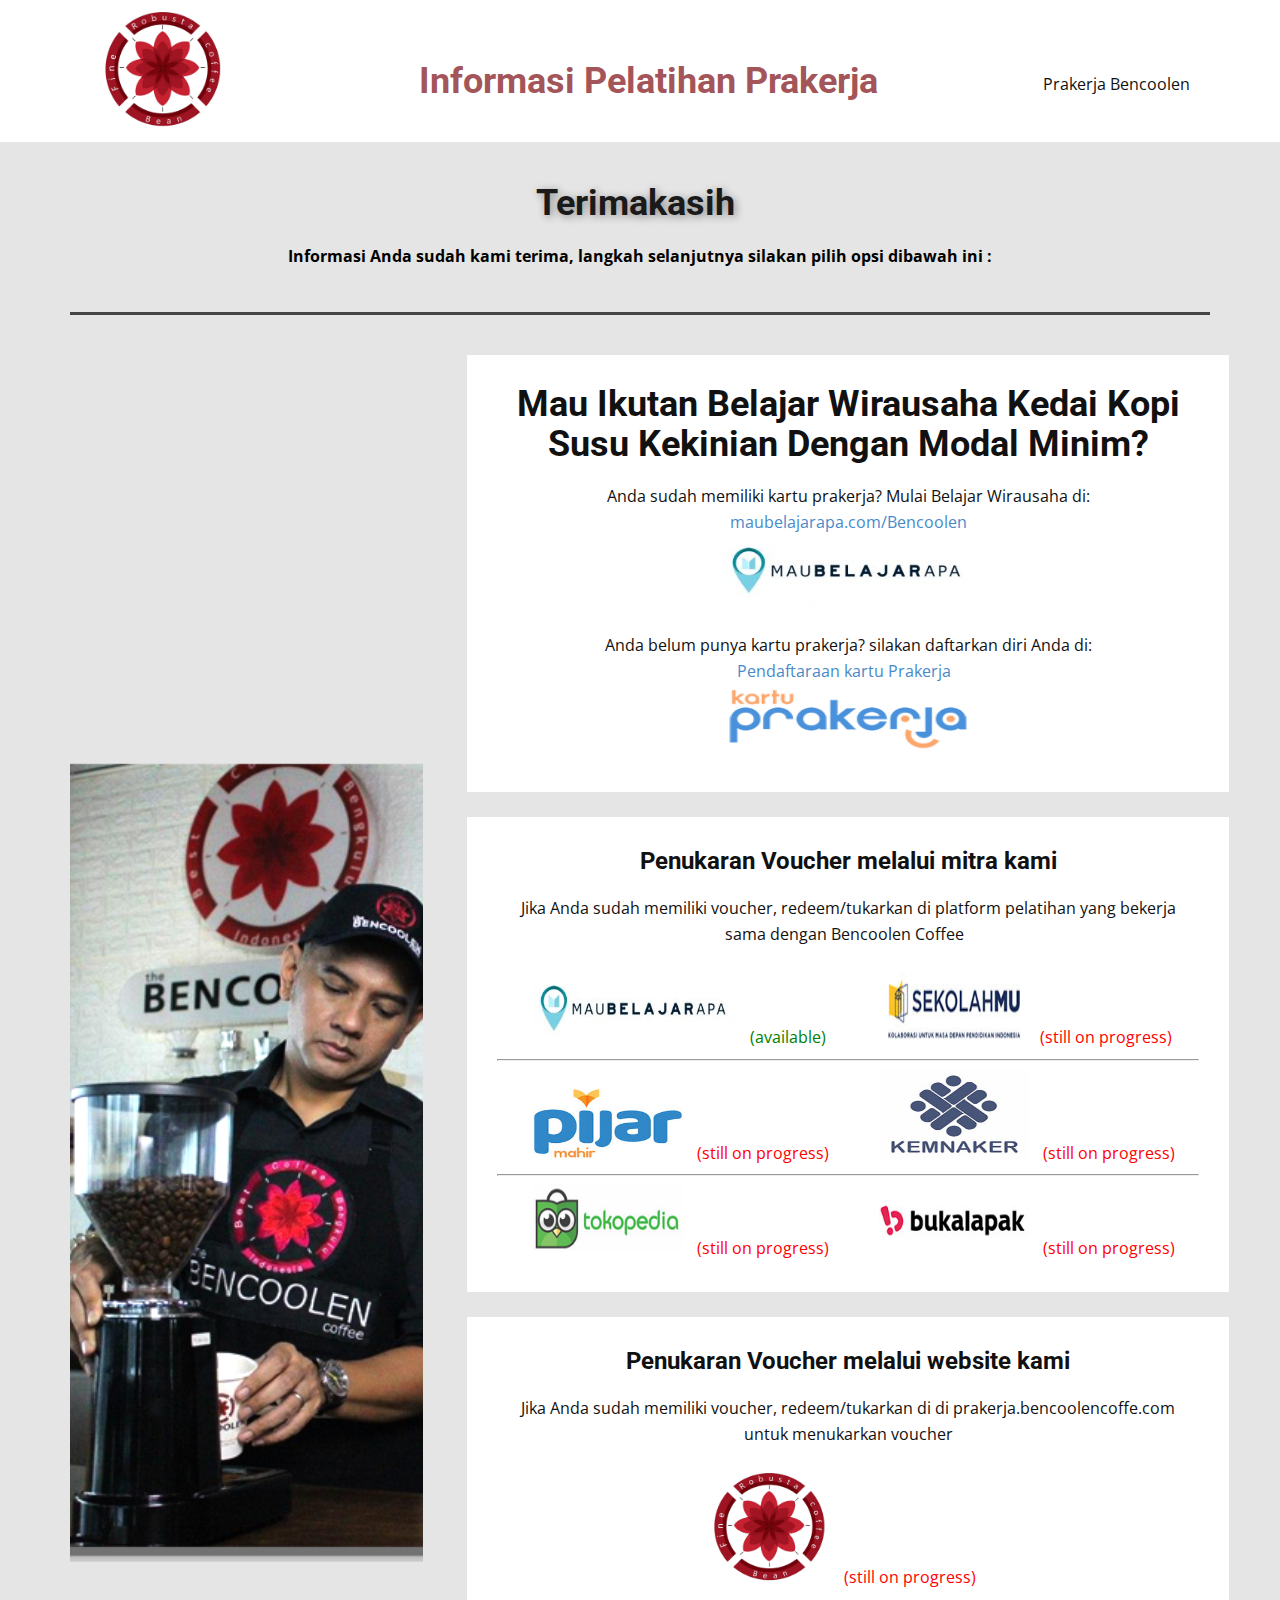
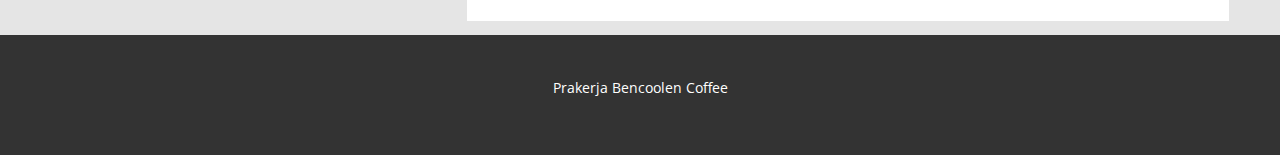
<file: terimakasih2/index.html>
<!DOCTYPE html>
<html style="font-size: 16px;">
  <head>
    <meta name="viewport" content="width=device-width, initial-scale=1.0">
    <meta charset="utf-8">
    <meta name="keywords" content="Informasi Pelatihan Prakerja">
    <meta name="description" content="">
    <meta name="page_type" content="np-template-header-footer-from-plugin">
    <title>informasi prakerja</title>
    <link rel="stylesheet" href="nicepage.css" media="screen">
<link rel="stylesheet" href="informasi-prakerja.css" media="screen">
    <script class="u-script" type="text/javascript" src="jquery.js" defer=""></script>
    <script class="u-script" type="text/javascript" src="nicepage.js" defer=""></script>
    <meta name="generator" content="Nicepage 2.23.0, nicepage.com">
    
    <link id="u-theme-google-font" rel="stylesheet" href="https://fonts.googleapis.com/css?family=Roboto:100,100i,300,300i,400,400i,500,500i,700,700i,900,900i|Open+Sans:300,300i,400,400i,600,600i,700,700i,800,800i">
    <script type="application/ld+json">{
		"@context": "http://schema.org",
		"@type": "Organization",
		"name": "Site1",
		"url": "index.html",
		"logo": "images/logobencoolen.png"
}</script>
    <meta property="og:title" content="informasi prakerja">
    <meta property="og:type" content="website">
    <meta name="theme-color" content="#478ac9">
    <link rel="canonical" href="index.html">
    <meta property="og:url" content="index.html">
  </head>
  <body data-home-page="informasi-prakerja.html" data-home-page-title="informasi prakerja" class="u-body"><header class="u-clearfix u-header u-header" id="sec-6339"><div class="u-clearfix u-sheet u-sheet-1">
        <a href="http://prakerja.bencoolencoffee.com" class="u-image u-logo u-image-1" title="prakerja" data-image-width="604" data-image-height="567">
          <img src="images/logobencoolen.png" class="u-logo-image u-logo-image-1" data-image-width="125">
        </a>
        <h2 class="u-align-center u-hidden-sm u-hidden-xs u-subtitle u-text u-text-palette-2-dark-1 u-text-1">Informasi Pelatihan Prakerja</h2>
        <nav class="u-menu u-menu-dropdown u-offcanvas u-menu-1">
          <div class="menu-collapse" style="font-size: 1rem; letter-spacing: 0;">
            <a class="u-button-style u-custom-left-right-menu-spacing u-custom-padding-bottom u-custom-top-bottom-menu-spacing u-nav-link u-text-active-palette-1-base u-text-hover-palette-2-base" href="#">
              <svg><use xmlns:xlink="http://www.w3.org/1999/xlink" xlink:href="#menu-hamburger"></use></svg>
              <svg version="1.1" xmlns="http://www.w3.org/2000/svg" xmlns:xlink="http://www.w3.org/1999/xlink"><defs><symbol id="menu-hamburger" viewBox="0 0 16 16" style="width: 16px; height: 16px;"><rect y="1" width="16" height="2"></rect><rect y="7" width="16" height="2"></rect><rect y="13" width="16" height="2"></rect>
</symbol>
</defs></svg>
            </a>
          </div>
          <div class="u-custom-menu u-nav-container">
            <ul class="u-nav u-unstyled u-nav-1"><li class="u-nav-item"><a class="u-button-style u-nav-link u-text-active-palette-1-base u-text-hover-palette-2-base" href="http://prakerja.bencoolencoffee.com" style="padding: 10px 20px;">Prakerja Bencoolen</a>
</li></ul>
          </div>
          <div class="u-custom-menu u-nav-container-collapse">
            <div class="u-black u-container-style u-inner-container-layout u-opacity u-opacity-95 u-sidenav">
              <div class="u-menu-close"></div>
              <ul class="u-align-center u-nav u-popupmenu-items u-unstyled u-nav-2"><li class="u-nav-item"><a class="u-button-style u-nav-link" href="http://prakerja.bencoolencoffee.com" style="padding: 10px 20px;">Prakerja Bencoolen</a>
</li></ul>
            </div>
            <div class="u-black u-menu-overlay u-opacity u-opacity-70"></div>
          </div>
        </nav>
      </div></header>
    <section class="u-align-center u-clearfix u-grey-10 u-section-1" id="sec-5046">
      <div class="u-clearfix u-sheet u-sheet-1">
        <h2 class="u-text u-text-grey-90 u-text-1">Terimakasih&nbsp;</h2>
        <p class="u-text u-text-black u-text-2">Informasi Anda sudah kami terima, langkah selanjutnya silakan pilih opsi dibawah ini :</p>
      </div>
    </section>

    <section class="u-align-center u-clearfix u-grey-10 u-section-2" id="sec-559c">
      <div class="u-clearfix u-sheet u-sheet-1">
        <div class="u-border-3 u-border-grey-dark-1 u-expanded-width-lg u-expanded-width-md u-expanded-width-sm u-expanded-width-xs u-line u-line-horizontal u-line-1"></div>
        
        <div class="u-list-1">
          <div class="u-container-style u-custom-background u-list-item u-repeater-item u-video-cover u-white u-list-item-1">
            <div class="u-container-layout u-similar-container u-valign-bottom-lg u-valign-bottom-md u-valign-bottom-sm u-valign-bottom-xs u-container-layout-1">
              <h2 class="u-align-center u-text u-text-default u-text-1">Mau Ikutan Belajar Wirausaha Kedai Kopi Susu Kekinian Dengan Modal Minim?</h2>
              <p class="u-align-center u-text u-text-2">Anda sudah memiliki kartu prakerja? Mulai Belajar Wirausaha di: <a href="https://maubelajarapa.com/workshop/fnb-hospitality/beverage/coffee/belajar-wirausaha-kedai-kopi-susu-kekinian-dengan-modal-minim/" class="u-btn u-button-style u-none u-text-palette-1-base u-btn-1" target="_blank">maubelajarapa.com/Bencoolen</a><br>
              <img src="images/MBAlogo1000x300-300x90.jpg" alt="" width="250" height="70" data-href="https://maubelajarapa.com/workshop/fnb-hospitality/beverage/coffee/belajar-wirausaha-kedai-kopi-susu-kekinian-dengan-modal-minim/"><br>
              <!--<a href="https://maubelajarapa.com/workshop/fnb-hospitality/beverage/coffee/belajar-wirausaha-kedai-kopi-susu-kekinian-dengan-modal-minim/" class="u-btn u-button-style u-none u-text-palette-1-base u-btn-1" target="_blank">Mulai!</a>&nbsp;&nbsp;</p>-->
              <p class="u-align-center u-text u-text-2">Anda belum punya kartu prakerja? silakan daftarkan diri Anda di: <a href="https://dashboard.prakerja.go.id/daftar" class="u-btn u-button-style u-none u-text-palette-1-base u-btn-1" target="_blank">Pendaftaraan kartu Prakerja</a>&nbsp;&nbsp;
              <br><img src="images/Logo-Prakerja.png" alt="" width="250" height="70" data-href="https://dashboard.prakerja.go.id/daftar">
              </p>
            </div>
          </div>
          &nbsp;
          <!--<div class="u-container-style u-list-item u-repeater-item u-video-cover u-white u-list-item-2">
            <div class="u-container-layout u-similar-container u-valign-bottom-lg u-valign-bottom-md u-valign-bottom-sm u-valign-bottom-xs u-container-layout-2">
              <h4 class="u-align-center u-text u-text-default u-text-3">Sudah Memilik Kartu Prakerja&nbsp;</h4>
              <p class="u-align-center u-text u-text-4"> Bila Anda Anda sudah terdaftar sebagai peserta prakerja silakan tukarkan kartu prakerja dengan Voucher Prakerja Anda di marketplace Bukalapak dan Tokopedia</p>
              <img src="images/tokopedia.jpg" alt="" class="u-image u-image-default u-image-5" data-image-width="200" data-image-height="76" data-href="http://www.tokopedia.com">
              <img src="images/bukapalak.jpg" alt="" class="u-image u-image-default u-image-6" data-image-width="200" data-image-height="76" data-href="http://www.bukalapak.com">
             
            </div>
          </div>-->
          
          <div class="u-container-style u-list-item u-repeater-item u-video-cover u-white u-list-item-2">
            <div class="u-container-layout u-similar-container u-valign-bottom-lg u-valign-bottom-md u-valign-bottom-sm u-valign-bottom-xs u-container-layout-2">
              <h4 class="u-align-center u-text u-text-default u-text-5">Penukaran Voucher melalui mitra kami</h4>
              <p class="u-align-center u-text u-text-6">Jika Anda sudah memiliki voucher, redeem/tukarkan di platform pelatihan yang bekerja sama dengan Bencoolen Coffee&nbsp;&nbsp;</p><br>
              <style>
              #borderimg:hover {
                  border: 5px solid transparent;
                  padding: 0px;
                  border-radius: 20px;
                  background-color: green;
                  
              }
              #borderimg1:hover {
                  border: 5px solid transparent;
                  padding: 0px;
                  border-radius: 20px;
                  background-color: red;
                  
              }
              </style>
              &nbsp;&nbsp;&nbsp;&nbsp;&nbsp;&nbsp;&nbsp;&nbsp;&nbsp;<img src="images/MBAlogo1000x300-300x90.jpg" id="borderimg" alt="" width="203" height="70" data-href="http://www.maubelajarapa.com"> <font class="u-align-center u-text u-text-8" size="3" color="green">(available)</font>
              &nbsp;&nbsp;&nbsp;&nbsp;&nbsp;&nbsp;&nbsp;&nbsp;&nbsp;<img src="images/sekolahmu.jpg" id="borderimg1" alt="" width="150" height="70" data-href="#"> <font class="u-align-center u-text u-text-8" size="3" color="red">(still on progress)</font><hr>
              &nbsp;&nbsp;&nbsp;&nbsp;&nbsp;&nbsp;&nbsp;&nbsp;&nbsp;<img src="images/pijar-mahir-logo.jpg" id="borderimg1" alt="" width="150" height="70" data-href="#"> <font class="u-align-center u-text u-text-8" size="3" color="red">(still on progress)</font>
              &nbsp;&nbsp;&nbsp;&nbsp;&nbsp;&nbsp;&nbsp;&nbsp;&nbsp;<img src="images/kemenaker.jpg" id="borderimg1" alt="" width="150" height="90" data-href="#"> <font class="u-align-center u-text u-text-8" size="3" color="red">(still on progress)</font><hr>
              <!--<br><br><br>
            <p class="u-align-center u-text u-text-6">Mitra Market Place Bencoolen Coffee&nbsp;&nbsp;</p>-->
              &nbsp;&nbsp;&nbsp;&nbsp;&nbsp;&nbsp;&nbsp;&nbsp;&nbsp;<img src="images/tokopedia.jpg" id="borderimg1" alt="" width="150" height="70" data-href="#"> <font class="u-align-center u-text u-text-8" size="3" color="red">(still on progress)</font>
              &nbsp;&nbsp;&nbsp;&nbsp;&nbsp;&nbsp;&nbsp;&nbsp;&nbsp;<img src="images/bukapalak.jpg" id="borderimg1" alt="" width="150" height="70" data-href="#"> <font class="u-align-center u-text u-text-8" size="3" color="red">(still on progress)</font>
            </div>
          </div>
          &nbsp;
          <div class="u-container-style u-list-item u-repeater-item u-video-cover u-white u-list-item-3">
            <div class="u-container-layout u-similar-container u-valign-bottom-lg u-valign-bottom-md u-valign-bottom-sm u-valign-bottom-xs u-container-layout-3">
              <h4 class="u-align-center u-text u-text-default u-text-7">Penukaran Voucher melalui website kami</h4>
              <p class="u-align-center u-text u-text-8">Jika Anda sudah memiliki voucher, redeem/tukarkan di di prakerja.bencoolencoffe.com untuk menukarkan voucher<br>
              <br><img src="images/logobencoolen.png" alt="" width="120" height="110" data-href="#"> <font class="u-align-center u-text u-text-8" size="3" color="red">(still on progress)</font>
              </p>
            </div>
          </div>
        </div>
        <img class="u-expand-resize u-hidden-md u-hidden-sm u-hidden-xs u-image u-image-17" src="images/maslucky3.png" data-image-width="434" data-image-height="552">
      </div>
    </section>
    
    
    <footer class="u-align-center u-clearfix u-footer u-grey-80 u-footer" id="sec-4236"><div class="u-clearfix u-sheet u-sheet-1">
        <p class="u-small-text u-text u-text-variant u-text-1">Prakerja Bencoolen Coffee</p>
      </div></footer>

    <span style="height: 62px; width: 62px; margin-left: 0; margin-right: auto; margin-top: 0; background-image: none; right: 25px; bottom: 25px;" class="u-back-to-top u-icon u-icon-circle u-opacity u-opacity-90 u-palette-2-base u-spacing-9" data-href="#">
      <svg class="u-svg-link" preserveAspectRatio="xMidYMin slice" viewBox="0 0 551.13 551.13"><use xmlns:xlink="http://www.w3.org/1999/xlink" xlink:href="#svg-1d98"></use></svg>
      <svg class="u-svg-content" enable-background="new 0 0 551.13 551.13" viewBox="0 0 551.13 551.13" xmlns="http://www.w3.org/2000/svg" id="svg-1d98"><path d="m275.565 189.451 223.897 223.897h51.668l-275.565-275.565-275.565 275.565h51.668z"></path></svg>
    </span>
  </body>
</html>
</file>
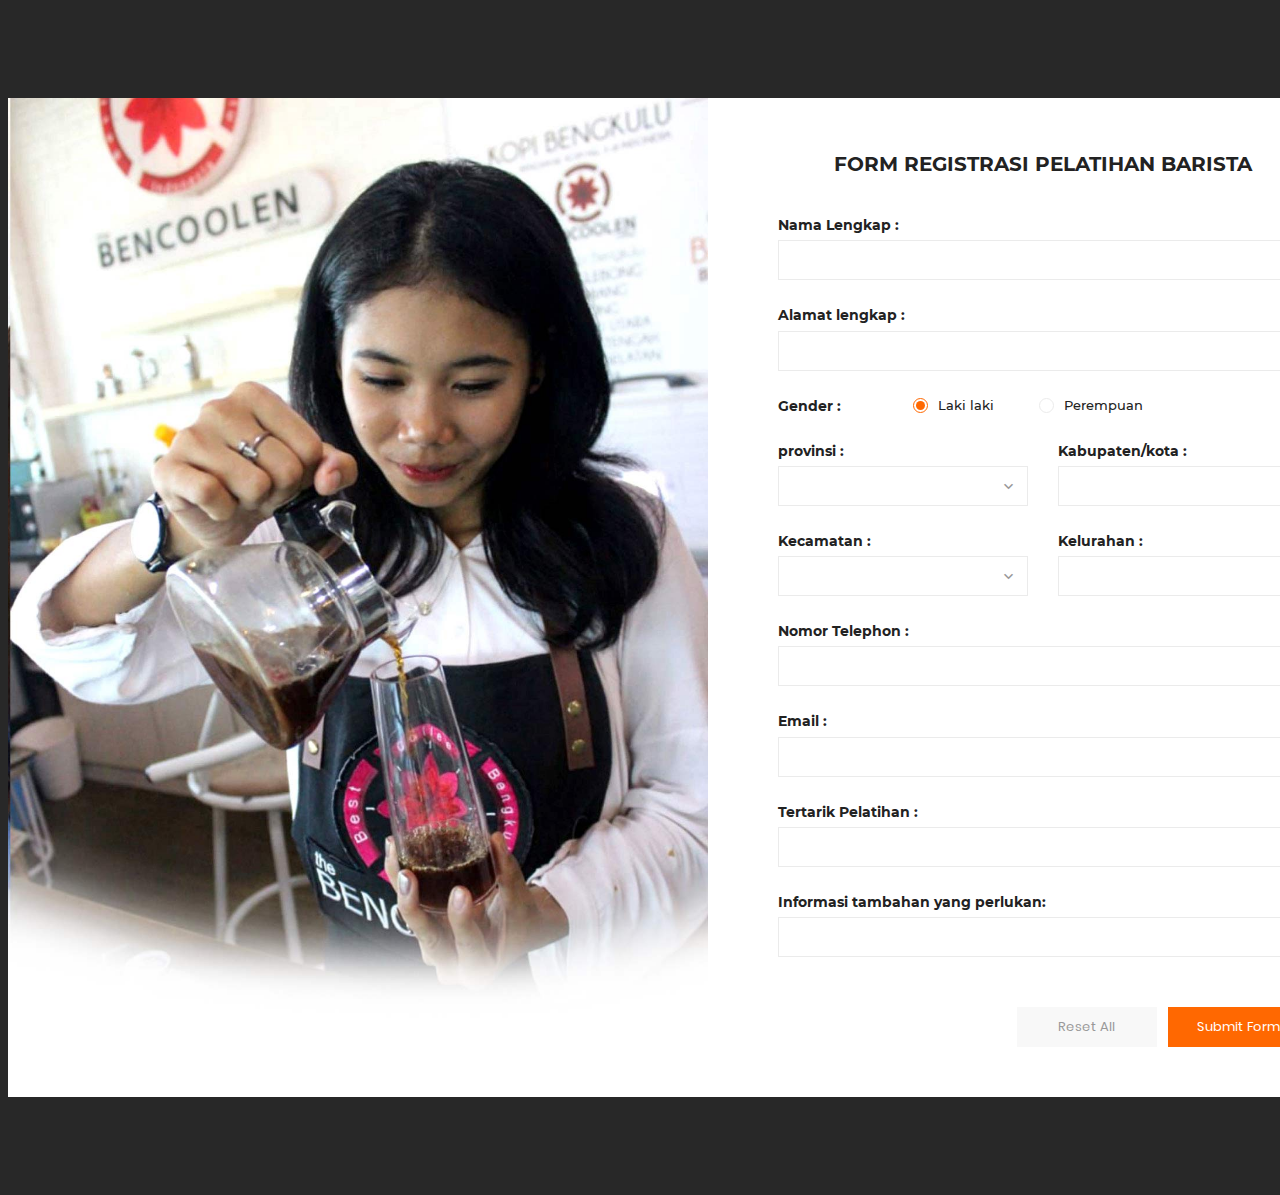
<file: index_.html>
<!DOCTYPE html>
<html lang="en">
<head>
    <meta charset="UTF-8">
    <meta name="viewport" content="width=device-width, initial-scale=1.0">
    <meta http-equiv="X-UA-Compatible" content="ie=edge">
    <title>Sign Up Form by Colorlib</title>

    <!-- Font Icon -->
    <link rel="stylesheet" href="fonts/material-icon/css/material-design-iconic-font.min.css">

    <!-- Main css -->
    <link rel="stylesheet" href="css/style.css">
</head>
<body>

    <div class="main">
        <div class="container">
            <div class="signup-content">
                <div class="signup-img">
                    <img src="images/signup-img.jpg" alt="">
                </div>
                <div class="signup-form">
                    <form method="POST" class="register-form" id="register-form">
                        <h2 align="center">Form Registrasi Pelatihan Barista</h2>
                        <div class="form-group">
                            <div class="form-group">
                                <label for="name">Nama Lengkap :</label>
                                <input type="text" name="name" id="name" required/>
                            </div>
                            
                        </div>
                        <div class="form-group">
                            <label for="address">Alamat lengkap :</label>
                            <input type="text" name="address" id="address" required/>
                        </div>
                        <div class="form-radio">
                            <label for="gender" class="radio-label">Gender :</label>
                            <div class="form-radio-item">
                                <input type="radio" name="gender" id="male" checked>
                                <label for="male">Laki laki</label>
                                <span class="check"></span>
                            </div>
                            <div class="form-radio-item">
                                <input type="radio" name="gender" id="female">
                                <label for="female">Perempuan</label>
                                <span class="check"></span>
                            </div>
                        </div>
                        <div class="form-row">
                            <div class="form-group">
                                <label for="state">provinsi :</label>
                                <div class="form-select">
                                    <select name="state" id="state">
                                        <option value=""></option>
                                        <option value="us">America</option>
                                        <option value="uk">English</option>
                                    </select>
                                    <span class="select-icon"><i class="zmdi zmdi-chevron-down"></i></span>
                                </div>
                            </div>
                            <div class="form-group">
                                <label for="city">Kabupaten/kota :</label>
                                <div class="form-select">
                                    <select name="city" id="city">
                                        <option value=""></option>
                                        <option value="losangeles">Los Angeles</option>
                                        <option value="washington">Washington</option>
                                    </select>
                                    <span class="select-icon"><i class="zmdi zmdi-chevron-down"></i></span>
                                </div>
                            </div>
                        </div>
						
						  <div class="form-row">
                            <div class="form-group">
                                <label for="state">Kecamatan :</label>
                                <div class="form-select">
                                    <select name="state" id="state">
                                        <option value=""></option>
                                        <option value="us">America</option>
                                        <option value="uk">English</option>
                                    </select>
                                    <span class="select-icon"><i class="zmdi zmdi-chevron-down"></i></span>
                                </div>
                            </div>
                            <div class="form-group">
                                <label for="city">Kelurahan :</label>
                                <div class="form-select">
                                    <select name="city" id="city">
                                        <option value=""></option>
                                        <option value="losangeles">Los Angeles</option>
                                        <option value="washington">Washington</option>
                                    </select>
                                    <span class="select-icon"><i class="zmdi zmdi-chevron-down"></i></span>
                                </div>
                            </div>
                        </div>
						
                        <div class="form-group">
                            <label for="pincode">Nomor Telephon :</label>
                            <input type="text" name="pincode" id="pincode">
                        </div>
						     <div class="form-group">
                            <label for="email">Email :</label>
                            <input type="email" name="email" id="email" />
                        </div>
                        <div class="form-group">
                            <label for="course">Tertarik Pelatihan :</label>
                            <div class="form-select">
                                <select name="course" id="course">
                                    <option value=""></option>
                                    <option value="BARISTA_PEMULA">BARISTA PEMULA</option>
                                    <option value="USAHA_KEDAI">USAHA KEDAI KOPI SUSU KEKINIAN DENGAN MODAL MINIM</option>
                                    <option value="OUTLET-WARKOP">OUTLET WARUNG KOPI</option>
                                </select>
                                <span class="select-icon"><i class="zmdi zmdi-chevron-down"></i></span>
                            </div>
                        </div>
                        <div class="form-group">
                            <label for="email">Informasi tambahan yang perlukan:</label>
                            <input type="text" name="info" id="info" />
							
                        </div>
                        <div class="form-submit">
                            <input type="submit" value="Reset All" class="submit" name="reset" id="reset" />
                            <input type="submit" value="Submit Form" class="submit" name="submit" id="submit" />
                        </div>
                    </form>
                </div>
            </div>
        </div>

    </div>

    <!-- JS -->
    <script src="vendor/jquery/jquery.min.js"></script>
    <script src="js/main.js"></script>
</body>
</html>
</file>
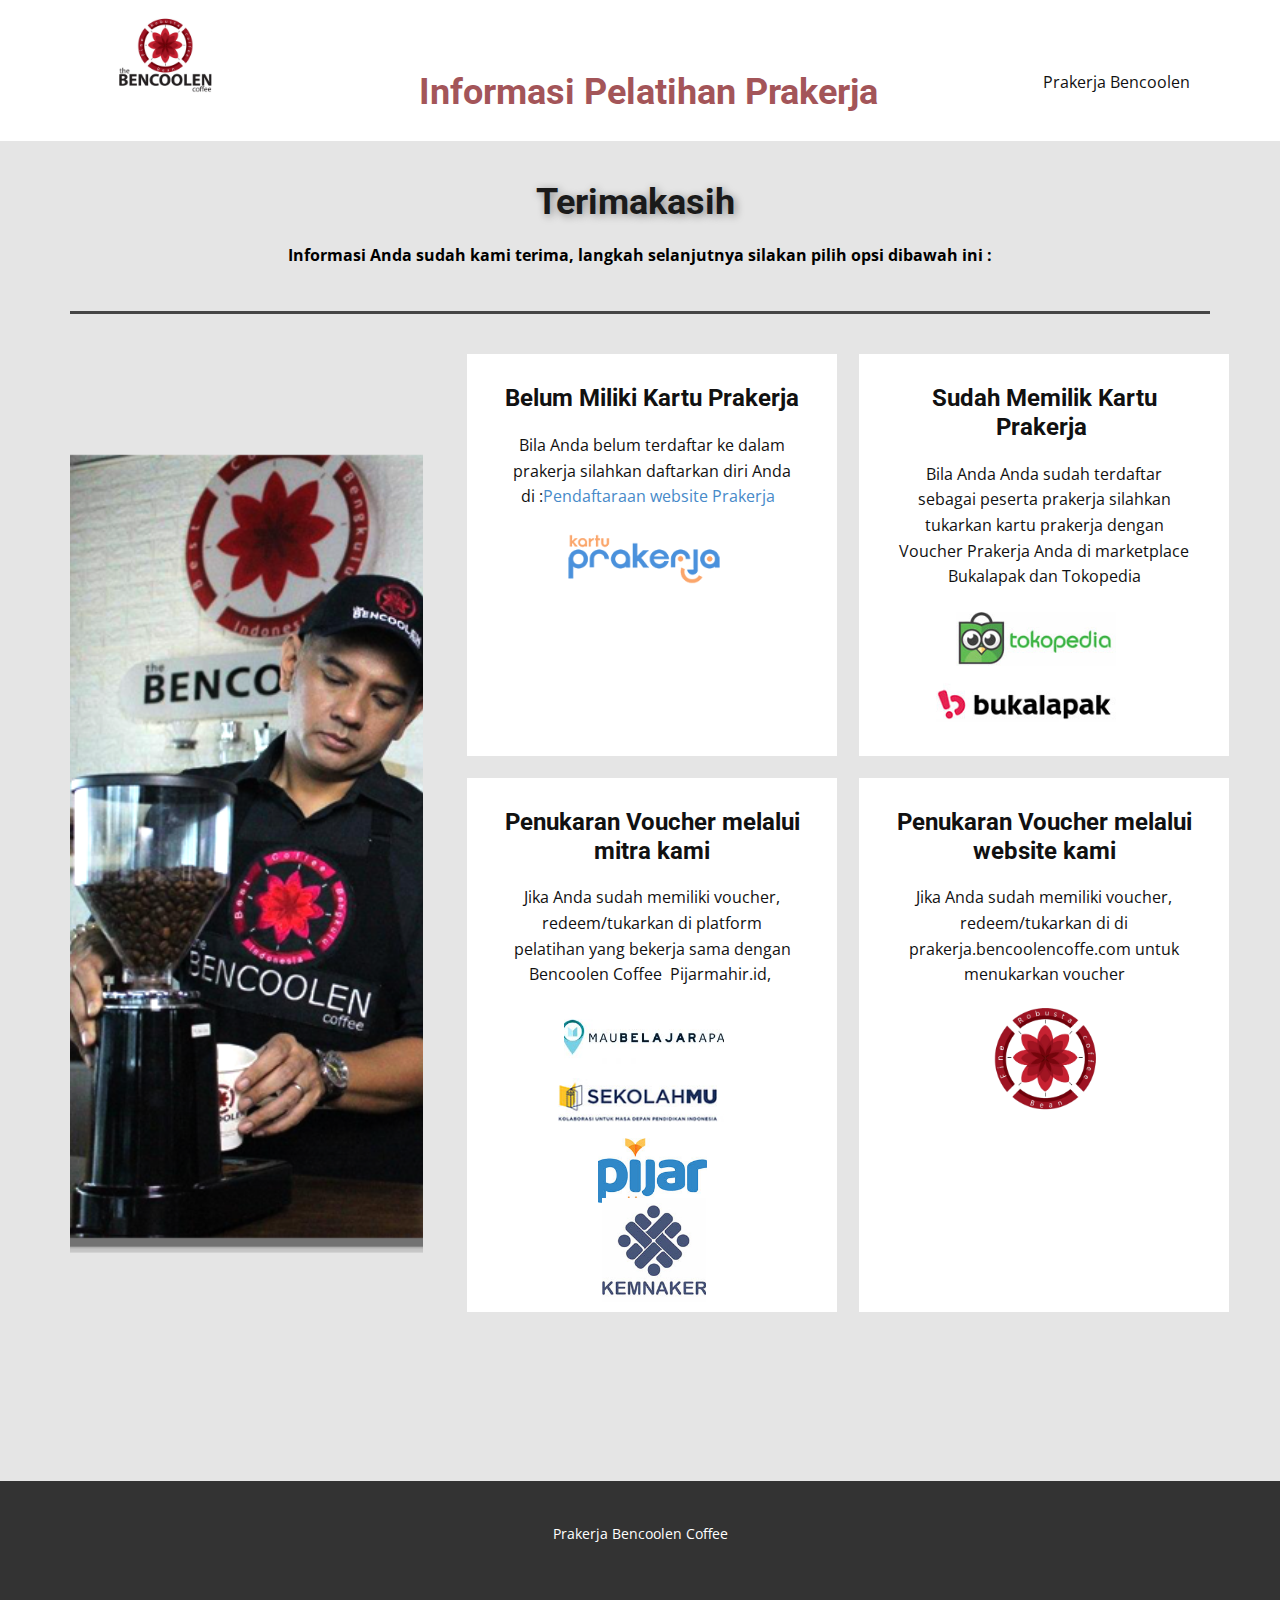
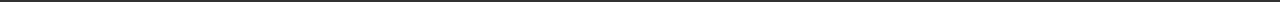
<file: terimakasih2/index2.html>
<!DOCTYPE html>
<html style="font-size: 16px;">
  <head>
    <meta name="viewport" content="width=device-width, initial-scale=1.0">
    <meta charset="utf-8">
    <meta name="keywords" content="Informasi Pelatihan Prakerja">
    <meta name="description" content="">
    <meta name="page_type" content="np-template-header-footer-from-plugin">
    <title>informasi prakerja</title>
    <link rel="stylesheet" href="nicepage.css" media="screen">
<link rel="stylesheet" href="informasi-prakerja.css" media="screen">
    <script class="u-script" type="text/javascript" src="jquery.js" defer=""></script>
    <script class="u-script" type="text/javascript" src="nicepage.js" defer=""></script>
    <meta name="generator" content="Nicepage 2.23.0, nicepage.com">
    
    
    
    <link id="u-theme-google-font" rel="stylesheet" href="https://fonts.googleapis.com/css?family=Roboto:100,100i,300,300i,400,400i,500,500i,700,700i,900,900i|Open+Sans:300,300i,400,400i,600,600i,700,700i,800,800i">
    <script type="application/ld+json">{
		"@context": "http://schema.org",
		"@type": "Organization",
		"name": "",
		"url": "index.html",
		"logo": "images/WhatsAppImage2019-03-29at11.54.48.jpeg"
}</script>
    <meta property="og:title" content="informasi prakerja">
    <meta property="og:type" content="website">
    <meta name="theme-color" content="#478ac9">
    <link rel="canonical" href="index.html">
    <meta property="og:url" content="index.html">
  </head>
  <body data-home-page="informasi-prakerja.html" data-home-page-title="informasi prakerja" class="u-body"><header class="u-clearfix u-header u-header" id="sec-6339"><div class="u-clearfix u-sheet u-sheet-1">
        <a href="http://prakerja.bencoolencoffee.com" class="u-image u-logo u-image-1" title="prakerja">
          <img src="images/WhatsAppImage2019-03-29at11.54.48.jpeg" class="u-logo-image u-logo-image-1" data-image-width="195.907">
        </a>
        <nav class="u-menu u-menu-dropdown u-offcanvas u-menu-1">
          <div class="menu-collapse" style="font-size: 1rem; letter-spacing: 0;">
            <a class="u-button-style u-custom-left-right-menu-spacing u-custom-padding-bottom u-custom-top-bottom-menu-spacing u-nav-link u-text-active-palette-1-base u-text-hover-palette-2-base" href="#">
              <svg><use xmlns:xlink="http://www.w3.org/1999/xlink" xlink:href="#menu-hamburger"></use></svg>
              <svg version="1.1" xmlns="http://www.w3.org/2000/svg" xmlns:xlink="http://www.w3.org/1999/xlink"><defs><symbol id="menu-hamburger" viewBox="0 0 16 16" style="width: 16px; height: 16px;"><rect y="1" width="16" height="2"></rect><rect y="7" width="16" height="2"></rect><rect y="13" width="16" height="2"></rect>
</symbol>
</defs></svg>
            </a>
          </div>
          <div class="u-custom-menu u-nav-container">
            <ul class="u-nav u-unstyled u-nav-1"><li class="u-nav-item"><a class="u-button-style u-nav-link u-text-active-palette-1-base u-text-hover-palette-2-base" href="http://prakerja.bencoolencoffee.com" style="padding: 10px 20px;">Prakerja Bencoolen</a>
</li></ul>
          </div>
          <div class="u-custom-menu u-nav-container-collapse">
            <div class="u-black u-container-style u-inner-container-layout u-opacity u-opacity-95 u-sidenav">
              <div class="u-menu-close"></div>
              <ul class="u-align-center u-nav u-popupmenu-items u-unstyled u-nav-2"><li class="u-nav-item"><a class="u-button-style u-nav-link" href="http://prakerja.bencoolencoffee.com" style="padding: 10px 20px;">Prakerja Bencoolen</a>
</li></ul>
            </div>
            <div class="u-black u-menu-overlay u-opacity u-opacity-70"></div>
          </div>
        </nav>
        <h2 class="u-align-center u-hidden-sm u-hidden-xs u-subtitle u-text u-text-palette-2-dark-1 u-text-1">Informasi Pelatihan Prakerja</h2>
      </div></header>
    <section class="u-align-center u-clearfix u-grey-10 u-section-1" id="sec-5046">
      <div class="u-clearfix u-sheet u-sheet-1">
        <h2 class="u-text u-text-grey-90 u-text-1">Terimakasih&nbsp;</h2>
        <p class="u-text u-text-black u-text-2">Informasi Anda sudah kami terima, langkah selanjutnya silakan pilih opsi dibawah ini :</p>
      </div>
    </section>
    <section class="u-align-center u-clearfix u-grey-10 u-section-2" id="sec-559c">
      <div class="u-clearfix u-sheet u-sheet-1">
        <div class="u-border-3 u-border-grey-dark-1 u-expanded-width-lg u-expanded-width-md u-expanded-width-sm u-expanded-width-xs u-line u-line-horizontal u-line-1"></div>
        <div class="u-expanded-width-md u-expanded-width-sm u-expanded-width-xs u-list u-repeater u-list-1">
          <div class="u-container-style u-custom-background u-list-item u-repeater-item u-video-cover u-white u-list-item-1">
            <div class="u-container-layout u-similar-container u-valign-bottom-lg u-valign-bottom-md u-valign-bottom-sm u-valign-bottom-xs u-container-layout-1">
              <h4 class="u-align-center u-text u-text-default u-text-1">Belum Miliki Kartu Prakerja</h4>
              <p class="u-align-center u-text u-text-2">Bila Anda belum terdaftar ke dalam prakerja silahkan daftarkan diri Anda di :<a href="https://dashboard.prakerja.go.id/daftar" class="u-btn u-button-style u-none u-text-palette-1-base u-btn-1" target="_blank">Pendaftaraan website Prakerja</a>&nbsp;&nbsp;
              </p>
              <img src="images/Logo-Prakerja.png" alt="" class="u-image u-image-default u-image-1" data-image-width="200" data-image-height="73" data-href="https://dashboard.prakerja.go.id/daftar">
       
            </div>
          </div>
          <div class="u-container-style u-list-item u-repeater-item u-video-cover u-white u-list-item-2">
            <div class="u-container-layout u-similar-container u-valign-bottom-lg u-valign-bottom-md u-valign-bottom-sm u-valign-bottom-xs u-container-layout-2">
              <h4 class="u-align-center u-text u-text-default u-text-3">Sudah Memilik Kartu Prakerja&nbsp;</h4>
              <p class="u-align-center u-text u-text-4"> Bila Anda Anda sudah terdaftar sebagai peserta prakerja silahkan tukarkan kartu prakerja dengan Voucher Prakerja Anda di marketplace Bukalapak dan Tokopedia</p>
              <img src="images/tokopedia.jpg" alt="" class="u-image u-image-default u-image-5" data-image-width="200" data-image-height="76">
              <img src="images/bukapalak.jpg" alt="" class="u-image u-image-default u-image-6" data-image-width="200" data-image-height="76">
 
            </div>
          </div>
          <div class="u-container-style u-list-item u-repeater-item u-video-cover u-white u-list-item-3">
            <div class="u-container-layout u-similar-container u-valign-bottom-lg u-valign-bottom-md u-valign-bottom-sm u-valign-bottom-xs u-container-layout-3">
              <h4 class="u-align-center u-text u-text-default u-text-5">Penukaran Voucher melalui mitra kami</h4>
              <p class="u-align-center u-text u-text-6">Jika Anda sudah memiliki voucher, redeem/tukarkan di platform pelatihan yang bekerja sama dengan Bencoolen Coffee&nbsp; Pijarmahir.id,&nbsp;</p>
              <img src="images/MBAlogo1000x300-300x90.jpg" alt="" class="u-image u-image-default u-image-9">
              <img src="images/sekolahmu.jpg" alt="" class="u-image u-image-default u-image-10" data-image-width="200" data-image-height="51">
              <img src="images/pijar-mahir-logo.jpg" alt="" class="u-image u-image-default u-image-11">
              <img src="images/kemenaker.jpg" alt="" class="u-image u-image-default u-image-12" data-image-width="200" data-image-height="169">
            </div>
          </div>
          <div class="u-container-style u-list-item u-repeater-item u-video-cover u-white u-list-item-4">
            <div class="u-container-layout u-similar-container u-valign-bottom-lg u-valign-bottom-md u-valign-bottom-sm u-valign-bottom-xs u-container-layout-4">
              <h4 class="u-align-center u-text u-text-default u-text-7">Penukaran Voucher melalui website kami</h4>
              <p class="u-align-center u-text u-text-8">Jika Anda sudah memiliki voucher, redeem/tukarkan di di prakerja.bencoolencoffe.com untuk menukarkan voucher</p>

              <img src="images/logobencoolen.png" alt="" class="u-image u-image-default u-image-16" data-image-width="604" data-image-height="567">
            </div>
          </div>
        </div>
        <img class="u-expand-resize u-hidden-md u-hidden-sm u-hidden-xs u-image u-image-17" src="images/maslucky3.png" data-image-width="434" data-image-height="552">
      </div>
    </section>
    
    
    <footer class="u-align-center u-clearfix u-footer u-grey-80 u-footer" id="sec-4236"><div class="u-clearfix u-sheet u-sheet-1">
        <p class="u-small-text u-text u-text-variant u-text-1">Prakerja Bencoolen Coffee</p>
      </div></footer>
    
    </section>
  </body>
</html>
</file>
<file: terimakasih2/informasi-prakerja.css>
.u-section-1 {margin-top: 0; margin-bottom: 0; background-image: none}
.u-section-1 .u-sheet-1 {min-height: 156px}
.u-section-1 .u-text-1 {width: 680px; font-weight: 700; text-shadow: 2px 2px 8px rgba(0,0,0,0.4); margin: 42px auto 0}
.u-section-1 .u-text-2 {font-weight: 700; margin: 20px 0 33px} 

@media (max-width: 1199px){ .u-section-1 .u-text-2 {width: auto; margin-right: 7px} }

@media (max-width: 991px){ .u-section-1 .u-text-2 {margin-right: 0} }

@media (max-width: 767px){ .u-section-1 .u-text-1 {width: 540px}
.u-section-1 .u-text-2 {margin-left: auto; margin-right: auto} }

@media (max-width: 575px){ .u-section-1 .u-text-1 {width: 340px} }.u-section-2 {background-image: none; margin-top: 0; margin-bottom: 0}
.u-section-2 .u-sheet-1 {min-height: 1180px}
.u-section-2 .u-line-1 {height: 3px; transform-origin: left center 0; margin: 10px auto 0 0}
.u-section-2 .u-list-1 {min-height: 952px; grid-template-columns: calc(((100% - 1140px) / 2) + 559px) calc(((100% - 1140px) / 2) + 559px); width: 762px; grid-gap: 22px 22px; margin: 40px auto 0 397px}
.u-section-2 .u-list-item-1 {background-size: auto}
.u-section-2 .u-container-layout-1 {padding: 30px}
.u-section-2 .u-text-1 {font-weight: 700; margin: 0 auto}
.u-section-2 .u-text-2 {margin: 20px 10px 0}
.u-section-2 .u-btn-1 {padding: 0}
.u-section-2 .u-image-1 {width: 160px; height: 54px; margin: 22px auto 0 67px}
.u-section-2 .u-image-2 {width: 180px; height: 46px; margin: 14px auto 0 47px}
.u-section-2 .u-image-3 {width: 109px; height: 70px; margin: 14px auto 0}
.u-section-2 .u-image-4 {width: 104px; height: 104px; margin: -10px 101px -20px auto}
.u-section-2 .u-list-item-2 {background-size: auto}
.u-section-2 .u-container-layout-2 {padding: 30px}
.u-section-2 .u-text-3 {font-weight: 700; margin: 0 auto}
.u-section-2 .u-text-4 {margin: 20px 10px 0}
.u-section-2 .u-image-5 {width: 160px; height: 54px; margin: 22px auto 0 67px}
.u-section-2 .u-image-6 {width: 180px; height: 46px; margin: 14px auto 0 47px}
.u-section-2 .u-image-7 {width: 109px; height: 70px; margin: 14px auto 0}
.u-section-2 .u-image-8 {width: 104px; height: 104px; margin: -10px 101px -20px auto}
.u-section-2 .u-list-item-3 {background-size: auto}
.u-section-2 .u-container-layout-3 {padding: 30px}
.u-section-2 .u-text-5 {font-weight: 700; margin: 0 auto}
.u-section-2 .u-text-6 {margin: 20px 10px 0}
.u-section-2 .u-image-9 {width: 160px; height: 54px; margin: 22px auto 0 67px}
.u-section-2 .u-image-10 {width: 180px; height: 46px; margin: 14px auto 0 47px}
.u-section-2 .u-image-11 {width: 109px; height: 70px; margin: 14px auto 0}
.u-section-2 .u-image-12 {width: 104px; height: 104px; margin: -10px 101px -20px auto}
.u-section-2 .u-list-item-4 {background-size: auto}
.u-section-2 .u-container-layout-4 {padding: 30px}
.u-section-2 .u-text-7 {font-weight: 700; margin: 0 auto}
.u-section-2 .u-text-8 {margin: 20px 10px 0}
.u-section-2 .u-image-13 {width: 160px; height: 54px; margin: 22px auto 0 67px}
.u-section-2 .u-image-14 {width: 180px; height: 46px; margin: 14px auto 0 47px}
.u-section-2 .u-image-15 {width: 109px; height: 70px; margin: 14px auto 0}
.u-section-2 .u-image-16 {width: 104px; height: 104px; margin: 20px 101px -20px auto}
.u-section-2 .u-image-17 {width: 353px; height: 817px; margin: -863px auto 60px 0} 

@media (max-width: 1199px){ .u-section-2 .u-sheet-1 {min-height: 1235px}
.u-section-2 .u-line-1 {margin-right: initial; margin-left: initial}
.u-section-2 .u-list-1 {min-height: 1206px; grid-template-columns: calc(((100% - 940px) / 2) + 459px) calc(((100% - 940px) / 2) + 459px); height: auto; width: 722px; margin-left: 263px}
.u-section-2 .u-text-2 {margin-left: 0; margin-right: 0}
.u-section-2 .u-image-4 {margin-top: 20px; margin-right: 106px; margin-bottom: 0}
.u-section-2 .u-text-4 {margin-left: 0; margin-right: 0}
.u-section-2 .u-image-8 {margin-top: 20px; margin-right: 106px; margin-bottom: 0}
.u-section-2 .u-text-6 {margin-left: 0; margin-right: 0}
.u-section-2 .u-image-12 {margin-top: 20px; margin-right: 106px; margin-bottom: 0}
.u-section-2 .u-text-8 {margin-left: 0; margin-right: 0}
.u-section-2 .u-image-16 {margin-top: 20px; margin-right: 106px; margin-bottom: 0}
.u-section-2 .u-image-17 {width: 249px; height: 1204px; margin-left: 14px} }

@media (max-width: 991px){ .u-section-2 .u-sheet-1 {min-height: 1318px}
.u-section-2 .u-list-1 {min-height: 1235px; grid-template-columns: calc(((100% - 720px) / 2) + 349px) calc(((100% - 720px) / 2) + 349px); margin-right: initial; margin-left: initial; width: auto}
.u-section-2 .u-image-1 {margin-top: 16px; margin-left: auto}
.u-section-2 .u-image-2 {margin-top: 20px; margin-left: auto}
.u-section-2 .u-image-3 {margin-top: 24px; margin-right: 88px}
.u-section-2 .u-image-4 {margin-top: 10px; margin-right: 90px}
.u-section-2 .u-image-5 {margin-top: 16px; margin-left: auto}
.u-section-2 .u-image-6 {margin-top: 20px; margin-left: auto}
.u-section-2 .u-image-7 {margin-top: 24px; margin-right: 88px}
.u-section-2 .u-image-8 {margin-top: 10px; margin-right: 90px}
.u-section-2 .u-image-9 {margin-top: 16px; margin-left: auto}
.u-section-2 .u-image-10 {margin-top: 20px; margin-left: auto}
.u-section-2 .u-image-11 {margin-top: 24px; margin-right: 88px}
.u-section-2 .u-image-12 {margin-top: 10px; margin-right: 90px}
.u-section-2 .u-image-13 {margin-top: 16px; margin-left: auto}
.u-section-2 .u-image-14 {margin-top: 20px; margin-left: auto}
.u-section-2 .u-image-15 {margin-top: 24px; margin-right: 88px}
.u-section-2 .u-image-16 {margin-top: 10px; margin-right: 90px}
.u-section-2 .u-image-17 {width: 63px; height: 712px} }

@media (max-width: 767px){ .u-section-2 {min-height: 1002px}
.u-section-2 .u-list-1 {min-height: 1257px; grid-template-columns: calc(((100% - 540px) / 2) + 259px) calc(((100% - 540px) / 2) + 259px); width: auto; margin-right: initial; margin-left: initial}
.u-section-2 .u-container-layout-1 {padding-left: 10px; padding-right: 10px}
.u-section-2 .u-image-3 {margin-top: 20px; margin-right: auto}
.u-section-2 .u-image-4 {margin-top: 14px; margin-right: auto}
.u-section-2 .u-container-layout-2 {padding-left: 10px; padding-right: 10px}
.u-section-2 .u-image-7 {margin-top: 20px; margin-right: auto}
.u-section-2 .u-image-8 {margin-top: 14px; margin-right: auto}
.u-section-2 .u-container-layout-3 {padding-left: 10px; padding-right: 10px}
.u-section-2 .u-image-11 {margin-top: 20px; margin-right: auto}
.u-section-2 .u-image-12 {margin-top: 14px; margin-right: auto}
.u-section-2 .u-container-layout-4 {padding-left: 10px; padding-right: 10px}
.u-section-2 .u-image-15 {margin-top: 20px; margin-right: auto}
.u-section-2 .u-image-16 {margin-top: 14px; margin-right: auto}
.u-section-2 .u-image-17 {height: 848px} }

@media (max-width: 575px){ .u-section-2 {min-height: 1399px}
.u-section-2 .u-sheet-1 {min-height: 1399px}
.u-section-2 .u-list-1 {min-height: 1085px; grid-template-columns: 100%; width: auto; margin-right: initial; margin-left: initial}
.u-section-2 .u-image-17 {width: 67px; height: 1090px; margin-left: 400px} }
</file>
<file: css/style.css>
/* @extend display-flex; */
display-flex, .signup-content, .form-row, .form-radio, .select-icon, .select-icon i {
  display: flex;
  display: -webkit-flex; }

/* @extend list-type-ulli; */
list-type-ulli {
  list-style-type: none;
  margin: 0;
  padding: 0; }

/* Montserrat-300 - latin */
@font-face {
  font-family: 'Montserrat';
  font-style: normal;
  font-weight: 300;
  src: url("../fonts/montserrat/Montserrat-Light.ttf");
  /* IE9 Compat Modes */ }
@font-face {
  font-family: 'Montserrat';
  font-style: normal;
  font-weight: 400;
  src: url("../fonts/montserrat/Montserrat-Regular.ttf");
  /* IE9 Compat Modes */ }
@font-face {
  font-family: 'Montserrat';
  font-style: italic;
  font-weight: 400;
  src: url("../fonts/montserrat/Montserrat-Italic.ttf");
  /* IE9 Compat Modes */ }
@font-face {
  font-family: 'Montserrat';
  font-style: normal;
  font-weight: 500;
  src: url("../fonts/montserrat/Montserrat-Medium.ttf");
  /* IE9 Compat Modes */ }
@font-face {
  font-family: 'Montserrat';
  font-style: normal;
  font-weight: 600;
  src: url("../fonts/montserrat/Montserrat-SemiBold.ttf");
  /* IE9 Compat Modes */ }
@font-face {
  font-family: 'Montserrat';
  font-style: normal;
  font-weight: 700;
  src: url("../fonts/montserrat/Montserrat-Bold.ttf");
  /* IE9 Compat Modes */ }
@font-face {
  font-family: 'Montserrat';
  font-style: italic;
  font-weight: 700;
  src: url("../fonts/montserrat/Montserrat-BoldItalic.ttf");
  /* IE9 Compat Modes */ }
@font-face {
  font-family: 'Montserrat';
  font-style: italic;
  font-weight: 900;
  src: url("../fonts/montserrat/montserrat-v12-latin-900.ttf"), url("../fonts/montserrat/montserrat-v12-latin-900.eot") format("embedded-opentype"), url("../fonts/montserrat/montserrat-v12-latin-900.svg") format("woff2"), url("../fonts/montserrat/montserrat-v12-latin-900.woff") format("woff"), url("../fonts/montserrat/montserrat-v12-latin-900.woff2") format("truetype"); }
/* poppins-300 - latin */
@font-face {
  font-family: 'Poppins';
  font-style: normal;
  font-weight: 300;
  src: url("../fonts/poppins/poppins-v5-latin-300.eot");
  /* IE9 Compat Modes */
  src: local("Poppins Light"), local("Poppins-Light"), url("../fonts/poppins/poppins-v5-latin-300.eot?#iefix") format("embedded-opentype"), url("../fonts/poppins/poppins-v5-latin-300.woff2") format("woff2"), url("../fonts/poppins/poppins-v5-latin-300.woff") format("woff"), url("../fonts/poppins/poppins-v5-latin-300.ttf") format("truetype"), url("../fonts/poppins/poppins-v5-latin-300.svg#Poppins") format("svg");
  /* Legacy iOS */ }
/* poppins-300italic - latin */
@font-face {
  font-family: 'Poppins';
  font-style: italic;
  font-weight: 300;
  src: url("../fonts/poppins/poppins-v5-latin-300italic.eot");
  /* IE9 Compat Modes */
  src: local("Poppins Light Italic"), local("Poppins-LightItalic"), url("../fonts/poppins/poppins-v5-latin-300italic.eot?#iefix") format("embedded-opentype"), url("../fonts/poppins/poppins-v5-latin-300italic.woff2") format("woff2"), url("../fonts/poppins/poppins-v5-latin-300italic.woff") format("woff"), url("../fonts/poppins/poppins-v5-latin-300italic.ttf") format("truetype"), url("../fonts/poppins/poppins-v5-latin-300italic.svg#Poppins") format("svg");
  /* Legacy iOS */ }
/* poppins-regular - latin */
@font-face {
  font-family: 'Poppins';
  font-style: normal;
  font-weight: 400;
  src: url("../fonts/poppins/poppins-v5-latin-regular.eot");
  /* IE9 Compat Modes */
  src: local("Poppins Regular"), local("Poppins-Regular"), url("../fonts/poppins/poppins-v5-latin-regular.eot?#iefix") format("embedded-opentype"), url("../fonts/poppins/poppins-v5-latin-regular.woff2") format("woff2"), url("../fonts/poppins/poppins-v5-latin-regular.woff") format("woff"), url("../fonts/poppins/poppins-v5-latin-regular.ttf") format("truetype"), url("../fonts/poppins/poppins-v5-latin-regular.svg#Poppins") format("svg");
  /* Legacy iOS */ }
/* poppins-italic - latin */
@font-face {
  font-family: 'Poppins';
  font-style: italic;
  font-weight: 400;
  src: url("../fonts/poppins/poppins-v5-latin-italic.eot");
  /* IE9 Compat Modes */
  src: local("Poppins Italic"), local("Poppins-Italic"), url("../fonts/poppins/poppins-v5-latin-italic.eot?#iefix") format("embedded-opentype"), url("../fonts/poppins/poppins-v5-latin-italic.woff2") format("woff2"), url("../fonts/poppins/poppins-v5-latin-italic.woff") format("woff"), url("../fonts/poppins/poppins-v5-latin-italic.ttf") format("truetype"), url("../fonts/poppins/poppins-v5-latin-italic.svg#Poppins") format("svg");
  /* Legacy iOS */ }
/* poppins-500 - latin */
@font-face {
  font-family: 'Poppins';
  font-style: normal;
  font-weight: 500;
  src: url("../fonts/poppins/poppins-v5-latin-500.eot");
  /* IE9 Compat Modes */
  src: local("Poppins Medium"), local("Poppins-Medium"), url("../fonts/poppins/poppins-v5-latin-500.eot?#iefix") format("embedded-opentype"), url("../fonts/poppins/poppins-v5-latin-500.woff2") format("woff2"), url("../fonts/poppins/poppins-v5-latin-500.woff") format("woff"), url("../fonts/poppins/poppins-v5-latin-500.ttf") format("truetype"), url("../fonts/poppins/poppins-v5-latin-500.svg#Poppins") format("svg");
  /* Legacy iOS */ }
/* poppins-500italic - latin */
@font-face {
  font-family: 'Poppins';
  font-style: italic;
  font-weight: 500;
  src: url("../fonts/poppins/poppins-v5-latin-500italic.eot");
  /* IE9 Compat Modes */
  src: local("Poppins Medium Italic"), local("Poppins-MediumItalic"), url("../fonts/poppins/poppins-v5-latin-500italic.eot?#iefix") format("embedded-opentype"), url("../fonts/poppins/poppins-v5-latin-500italic.woff2") format("woff2"), url("../fonts/poppins/poppins-v5-latin-500italic.woff") format("woff"), url("../fonts/poppins/poppins-v5-latin-500italic.ttf") format("truetype"), url("../fonts/poppins/poppins-v5-latin-500italic.svg#Poppins") format("svg");
  /* Legacy iOS */ }
/* poppins-600 - latin */
@font-face {
  font-family: 'Poppins';
  font-style: normal;
  font-weight: 600;
  src: url("../fonts/poppins/poppins-v5-latin-600.eot");
  /* IE9 Compat Modes */
  src: local("Poppins SemiBold"), local("Poppins-SemiBold"), url("../fonts/poppins/poppins-v5-latin-600.eot?#iefix") format("embedded-opentype"), url("../fonts/poppins/poppins-v5-latin-600.woff2") format("woff2"), url("../fonts/poppins/poppins-v5-latin-600.woff") format("woff"), url("../fonts/poppins/poppins-v5-latin-600.ttf") format("truetype"), url("../fonts/poppins/poppins-v5-latin-600.svg#Poppins") format("svg");
  /* Legacy iOS */ }
/* poppins-700 - latin */
@font-face {
  font-family: 'Poppins';
  font-style: normal;
  font-weight: 700;
  src: url("../fonts/poppins/poppins-v5-latin-700.eot");
  /* IE9 Compat Modes */
  src: local("Poppins Bold"), local("Poppins-Bold"), url("../fonts/poppins/poppins-v5-latin-700.eot?#iefix") format("embedded-opentype"), url("../fonts/poppins/poppins-v5-latin-700.woff2") format("woff2"), url("../fonts/poppins/poppins-v5-latin-700.woff") format("woff"), url("../fonts/poppins/poppins-v5-latin-700.ttf") format("truetype"), url("../fonts/poppins/poppins-v5-latin-700.svg#Poppins") format("svg");
  /* Legacy iOS */ }
/* poppins-700italic - latin */
@font-face {
  font-family: 'Poppins';
  font-style: italic;
  font-weight: 700;
  src: url("../fonts/poppins/poppins-v5-latin-700italic.eot");
  /* IE9 Compat Modes */
  src: local("Poppins Bold Italic"), local("Poppins-BoldItalic"), url("../fonts/poppins/poppins-v5-latin-700italic.eot?#iefix") format("embedded-opentype"), url("../fonts/poppins/poppins-v5-latin-700italic.woff2") format("woff2"), url("../fonts/poppins/poppins-v5-latin-700italic.woff") format("woff"), url("../fonts/poppins/poppins-v5-latin-700italic.ttf") format("truetype"), url("../fonts/poppins/poppins-v5-latin-700italic.svg#Poppins") format("svg");
  /* Legacy iOS */ }
/* poppins-800 - latin */
@font-face {
  font-family: 'Poppins';
  font-style: normal;
  font-weight: 800;
  src: url("../fonts/poppins/poppins-v5-latin-800.eot");
  /* IE9 Compat Modes */
  src: local("Poppins ExtraBold"), local("Poppins-ExtraBold"), url("../fonts/poppins/poppins-v5-latin-800.eot?#iefix") format("embedded-opentype"), url("../fonts/poppins/poppins-v5-latin-800.woff2") format("woff2"), url("../fonts/poppins/poppins-v5-latin-800.woff") format("woff"), url("../fonts/poppins/poppins-v5-latin-800.ttf") format("truetype"), url("../fonts/poppins/poppins-v5-latin-800.svg#Poppins") format("svg");
  /* Legacy iOS */ }
/* poppins-800italic - latin */
@font-face {
  font-family: 'Poppins';
  font-style: italic;
  font-weight: 800;
  src: url("../fonts/poppins/poppins-v5-latin-800italic.eot");
  /* IE9 Compat Modes */
  src: local("Poppins ExtraBold Italic"), local("Poppins-ExtraBoldItalic"), url("../fonts/poppins/poppins-v5-latin-800italic.eot?#iefix") format("embedded-opentype"), url("../fonts/poppins/poppins-v5-latin-800italic.woff2") format("woff2"), url("../fonts/poppins/poppins-v5-latin-800italic.woff") format("woff"), url("../fonts/poppins/poppins-v5-latin-800italic.ttf") format("truetype"), url("../fonts/poppins/poppins-v5-latin-800italic.svg#Poppins") format("svg");
  /* Legacy iOS */ }
/* poppins-900 - latin */
@font-face {
  font-family: 'Poppins';
  font-style: normal;
  font-weight: 900;
  src: url("../fonts/poppins/poppins-v5-latin-900.eot");
  /* IE9 Compat Modes */
  src: local("Poppins Black"), local("Poppins-Black"), url("../fonts/poppins/poppins-v5-latin-900.eot?#iefix") format("embedded-opentype"), url("../fonts/poppins/poppins-v5-latin-900.woff2") format("woff2"), url("../fonts/poppins/poppins-v5-latin-900.woff") format("woff"), url("../fonts/poppins/poppins-v5-latin-900.ttf") format("truetype"), url("../fonts/poppins/poppins-v5-latin-900.svg#Poppins") format("svg");
  /* Legacy iOS */ }
a:focus, a:active {
  text-decoration: none;
  outline: none;
  transition: all 300ms ease 0s;
  -moz-transition: all 300ms ease 0s;
  -webkit-transition: all 300ms ease 0s;
  -o-transition: all 300ms ease 0s;
  -ms-transition: all 300ms ease 0s; }

input, select, textarea {
  outline: none;
  appearance: unset !important;
  -moz-appearance: unset !important;
  -webkit-appearance: unset !important;
  -o-appearance: unset !important;
  -ms-appearance: unset !important; }

input::-webkit-outer-spin-button, input::-webkit-inner-spin-button {
  appearance: none !important;
  -moz-appearance: none !important;
  -webkit-appearance: none !important;
  -o-appearance: none !important;
  -ms-appearance: none !important;
  margin: 0; }

input:focus, select:focus, textarea:focus {
  outline: none;
  box-shadow: none !important;
  -moz-box-shadow: none !important;
  -webkit-box-shadow: none !important;
  -o-box-shadow: none !important;
  -ms-box-shadow: none !important; }

input[type=checkbox] {
  appearance: checkbox !important;
  -moz-appearance: checkbox !important;
  -webkit-appearance: checkbox !important;
  -o-appearance: checkbox !important;
  -ms-appearance: checkbox !important; }

input[type=radio] {
  appearance: radio !important;
  -moz-appearance: radio !important;
  -webkit-appearance: radio !important;
  -o-appearance: radio !important;
  -ms-appearance: radio !important; }

img {
  max-width: 100%;
  height: auto; }

figure {
  margin: 0; }

input[type=number] {
  -moz-appearance: textfield !important;
  appearance: none !important;
  -webkit-appearance: none !important; }

input:-webkit-autofill {
  box-shadow: 0 0 0 30px transparent inset;
  -moz-box-shadow: 0 0 0 30px transparent inset;
  -webkit-box-shadow: 0 0 0 30px transparent inset;
  -o-box-shadow: 0 0 0 30px transparent inset;
  -ms-box-shadow: 0 0 0 30px transparent inset; }

h2 {
  line-height: 1.66;
  margin: 0;
  padding: 0;
  font-weight: 700;
  color: #222;
  font-family: 'Montserrat';
  font-size: 20px;
  text-transform: uppercase;
  margin-bottom: 32px; }

.clear {
  clear: both; }

body {
  font-size: 13px;
  line-height: 1.8;
  color: #222;
  font-weight: 400;
  background: #282828;
  padding: 90px 0; }

.container {
  width: 1400px;
  position: relative;
  margin: 0 auto;
  background: #fff; }

.signup-img, .signup-form {
  width: 50%; }

.signup-img {
  margin-bottom: -7px; }

.register-form {
  padding: 50px 100px 50px 70px; }

.form-row {
  margin: 0 -15px; }
  .form-row .form-group {
    width: 50%;
    padding: 0 15px; }

.form-group {
  margin-bottom: 23px;
  position: relative; }

input, select {
  display: block;
  width: 100%;
  border: 1px solid #ebebeb;
  padding: 11px 20px;
  box-sizing: border-box;
  font-family: 'Montserrat';
  font-weight: 500;
  font-size: 13px; }
  input:focus, select:focus {
    border: 1px solid #ff6801; }

label {
  font-size: 14px;
  font-weight: bold;
  font-family: 'Montserrat';
  margin-bottom: 2px;
  display: block; }

.form-radio {
  margin-bottom: 18px; }
  .form-radio input {
    width: auto;
    display: inline-block; }

.radio-label {
  padding-right: 72px; }

.form-radio-item {
  position: relative;
  margin-right: 45px; }
  .form-radio-item label {
    font-weight: 500;
    font-size: 13px;
    padding-left: 25px;
    position: relative;
    z-index: 9;
    display: block;
    cursor: pointer; }

.check {
  display: inline-block;
  position: absolute;
  border: 1px solid #ebebeb;
  border-radius: 50%;
  -moz-border-radius: 50%;
  -webkit-border-radius: 50%;
  -o-border-radius: 50%;
  -ms-border-radius: 50%;
  height: 13px;
  width: 13px;
  top: 4px;
  left: 0px;
  z-index: 5;
  transition: border .25s linear;
  -webkit-transition: border .25s linear; }
  .check:before {
    position: absolute;
    display: block;
    content: '';
    width: 9px;
    height: 9px;
    border-radius: 50%;
    -moz-border-radius: 50%;
    -webkit-border-radius: 50%;
    -o-border-radius: 50%;
    -ms-border-radius: 50%;
    top: 2px;
    left: 2px;
    margin: auto;
    transition: background 0.25s linear;
    -webkit-transition: background 0.25s linear; }

input[type=radio] {
  position: absolute;
  visibility: hidden; }
  input[type=radio]:checked ~ .check {
    border: 1px solid #ff6801; }
  input[type=radio]:checked ~ .check::before {
    background: #ff6801; }

.form-select {
  position: relative; }

select {
  appearance: none !important;
  -moz-appearance: none !important;
  -webkit-appearance: none !important;
  -o-appearance: none !important;
  -ms-appearance: none !important;
  position: relative;
  background: 0 0;
  z-index: 10;
  cursor: pointer; }

.select-icon {
  z-index: 0;
  position: absolute;
  top: 0;
  right: 0;
  bottom: 0;
  justify-content: center;
  -moz-justify-content: center;
  -webkit-justify-content: center;
  -o-justify-content: center;
  -ms-justify-content: center;
  align-items: center;
  -moz-align-items: center;
  -webkit-align-items: center;
  -o-align-items: center;
  -ms-align-items: center; }
  .select-icon i {
    justify-content: center;
    -moz-justify-content: center;
    -webkit-justify-content: center;
    -o-justify-content: center;
    -ms-justify-content: center;
    align-items: center;
    -moz-align-items: center;
    -webkit-align-items: center;
    -o-align-items: center;
    -ms-align-items: center;
    width: 40px;
    height: 20px;
    font-size: 18px;
    color: #999; }

.form-submit {
  text-align: right;
  padding-top: 27px; }

.submit {
  width: 140px;
  height: 40px;
  display: inline-block;
  font-family: 'Poppins';
  font-weight: 400;
  font-size: 13px;
  padding: 10px;
  border: none;
  cursor: pointer; }

#reset {
  background: #f8f8f8;
  color: #999;
  margin-right: 8px; }
  #reset:hover {
    background: #ff6801;
    color: #fff; }

#submit {
  background: #ff6801;
  color: #fff; }
  #submit:hover {
    background-color: #cd5300; }

@media screen and (max-width: 992px) {
  .container {
    width: calc(100% - 40px);
    max-width: 100%; }

  .signup-content {
    flex-direction: column;
    -moz-flex-direction: column;
    -webkit-flex-direction: column;
    -o-flex-direction: column;
    -ms-flex-direction: column; }

  .signup-img, .signup-form {
    width: 100%; } }
@media screen and (max-width: 768px) {
  .register-form {
    padding: 50px 40px 50px 40px; } }
@media screen and (max-width: 575px) {
  .form-row {
    flex-direction: column;
    -moz-flex-direction: column;
    -webkit-flex-direction: column;
    -o-flex-direction: column;
    -ms-flex-direction: column;
    margin: 0px; }

  .form-row .form-group {
    width: 100%;
    padding: 0px; }

  .radio-label {
    padding-right: 22px; }

  .form-radio-item {
    margin-right: 25px; } }
@media screen and (max-width: 480px) {
  .form-radio {
    flex-direction: column;
    -moz-flex-direction: column;
    -webkit-flex-direction: column;
    -o-flex-direction: column;
    -ms-flex-direction: column; }

  .submit {
    width: 100%; }

  #reset {
    margin-right: 0px;
    margin-bottom: 10px; } }

/*# sourceMappingURL=style.css.map */
</file>
